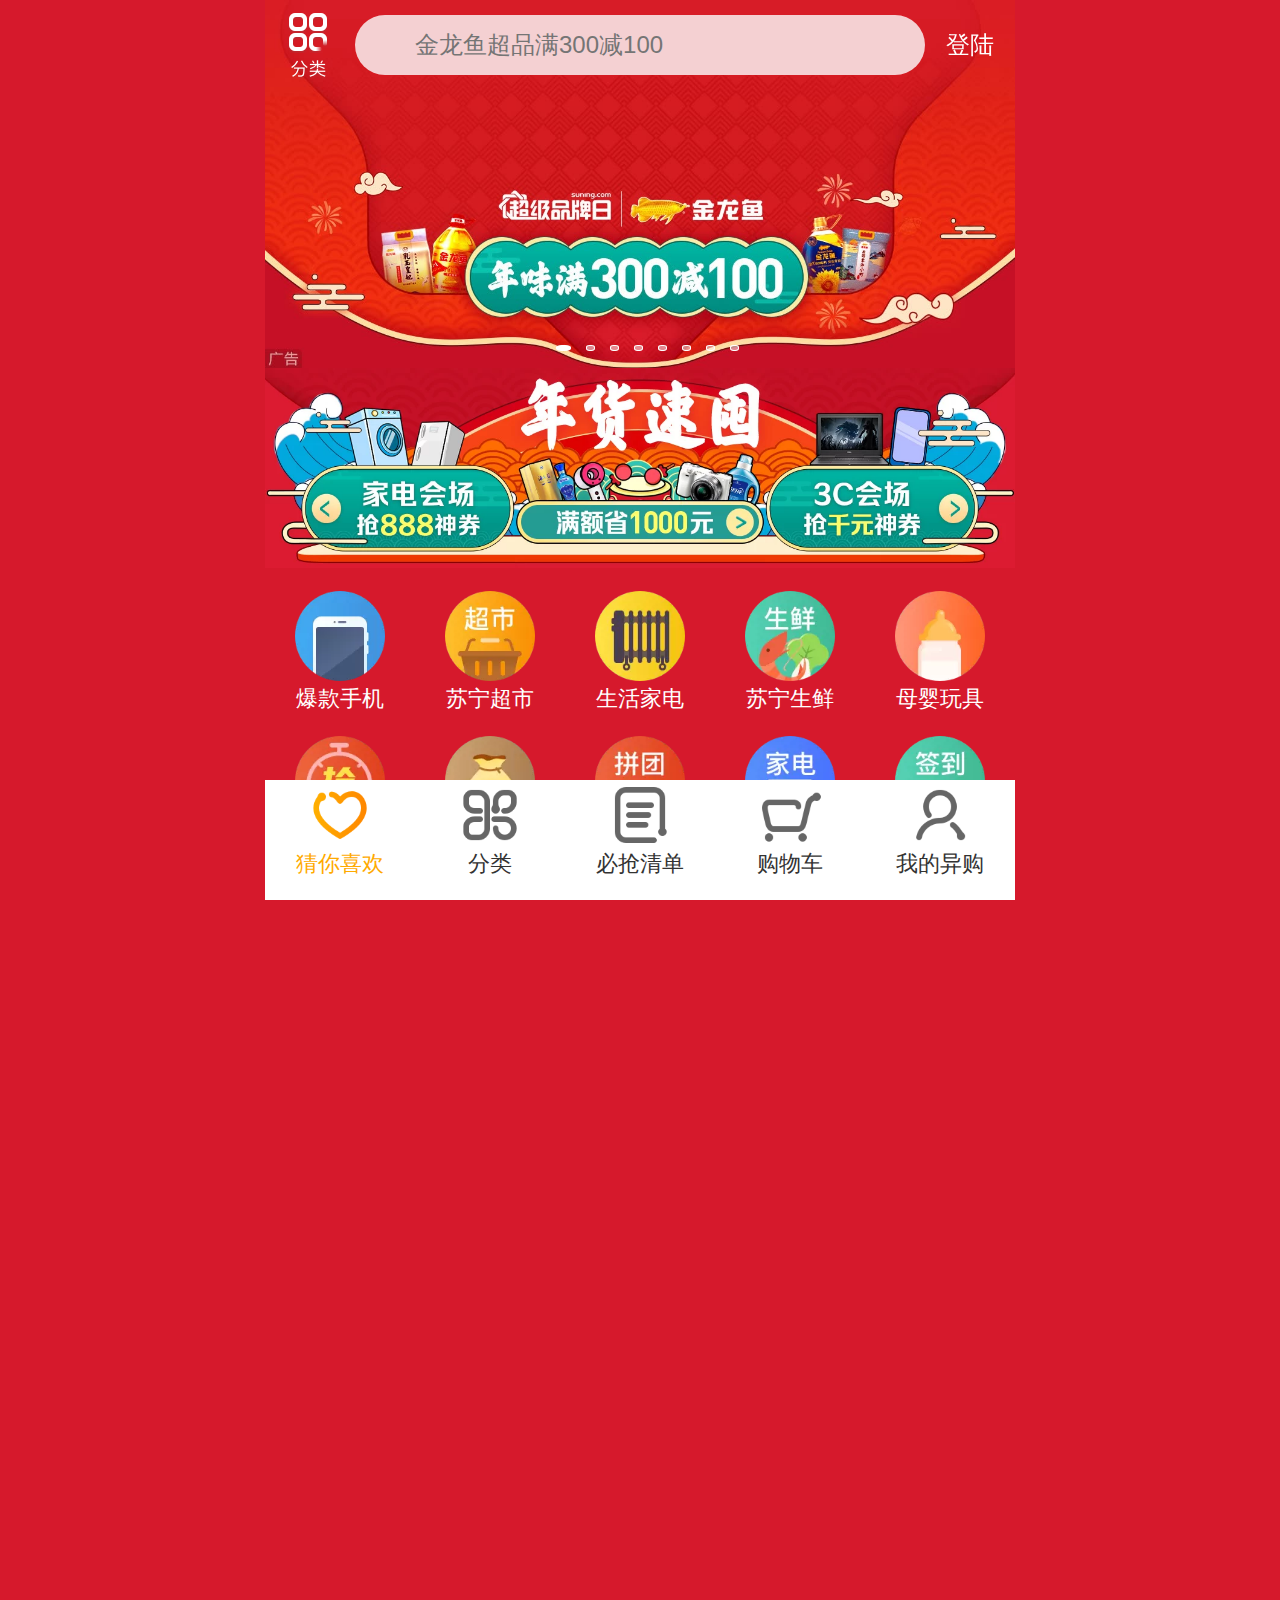
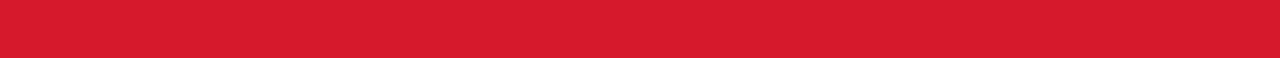
<file: index.html>
<!DOCTYPE html>
<html lang="en">
<head>
    <meta charset="UTF-8">
    <meta name="viewport" content="width=device-width, initial-scale=1.0">
    <title>苏宁</title>
    <link rel="stylesheet" type="text/less" href="less/index.less">
    <script src="lib/less/less.min.js"></script>
    <script src="js/index.js"></script>
</head>
<body>
   <div class="sn_container">
       <!--顶部通栏-->
       <header class="sn_topBar">
           <div class="header_main">
               <a href="" class="icon_categorize"></a>
               <form action="">
                   <span class="icon-search"></span>
                   <input type="search" placeholder="金龙鱼超品满300减100">
               </form>
               <a href="" class="sn_login">登陆</a>
           </div>
       </header>
       <!--轮播图-->
       <div class="sn_banner">
           <ul class="clearFix">
               <li><a href=""><img src="images/sn_banner8.jpg" alt=""></a></li>
               <li><a href=""><img src="images/sn_banner1.jpg" alt=""></a></li>
               <li><a href=""><img src="images/sn_banner2.jpg" alt=""></a></li>
               <li><a href=""><img src="images/sn_banner3.jpg" alt=""></a></li>
               <li><a href=""><img src="images/sn_banner4.jpg" alt=""></a></li>
               <li><a href=""><img src="images/sn_banner5.jpg" alt=""></a></li>
               <li><a href=""><img src="images/sn_banner6.jpg" alt=""></a></li>
               <li><a href=""><img src="images/sn_banner7.jpg" alt=""></a></li>
               <li><a href=""><img src="images/sn_banner8.jpg" alt=""></a></li>
               <li><a href=""><img src="images/sn_banner1.jpg" alt=""></a></li>
           </ul>
           <ul>
               <li class="now"></li>
               <li></li>
               <li></li>
               <li></li>
               <li></li>
               <li></li>
               <li></li>
               <li></li>
           </ul>
       </div>
       <div class="adv">
           <a href=""><img src="images/adv1.webp" alt=""></a>
           <a href=""><img src="images/adv2.webp" alt=""></a>
           <a href=""><img src="images/adv3.webp" alt=""></a>
       </div>
       <!--分类-->
       <nav class="sn_nav">
           <ul>
               <li>
                   <a href="">
                       <img src="images/nav1.webp" alt="">
                       <span>爆款手机</span>
                  </a>
               </li>
           </ul>
           <ul>
               <li>
                   <a href="">
                       <img src="images/nav2.webp" alt="">
                       <span>苏宁超市</span>
                   </a>
               </li>
           </ul>
           <ul>
               <li>
                   <a href="">
                       <img src="images/nav3.webp" alt="">
                       <span>生活家电</span>
                   </a>
               </li>
           </ul>
           <ul>
               <li>
                   <a href="">
                       <img src="images/nav4.webp" alt="">
                       <span>苏宁生鲜</span>
                   </a>
               </li>
           </ul>
           <ul>
               <li>
                   <a href="">
                       <img src="images/nav5.webp" alt="">
                       <span>母婴玩具</span>
                   </a>
               </li>
           </ul><ul>
           <li>
               <a href="">
                   <img src="images/nav6.webp" alt="">
                   <span>限时抢购</span>
               </a>
           </li>
       </ul><ul>
           <li>
               <a href="">
                   <img src="images/nav7.webp" alt="">
                   <span>赚钱</span>
               </a>
           </li>
       </ul><ul>
           <li>
               <a href="">
                   <img src="images/nav8.webp" alt="">
                   <span>苏宁拼购</span>
               </a>
           </li>
       </ul><ul>
           <li>
               <a href="">
                   <img src="images/nav9.webp" alt="">
                   <span>苏宁家电</span>
               </a>
           </li>
       </ul>
           <ul>
               <li>
                   <a href="">
                       <img src="images/nav10.webp" alt="">
                       <span>签到有礼</span>
                   </a>
               </li>
           </ul>




       </nav>
       <!--页签-->
       <div class="sn_tabs">
           <ul>
               <li>
                   <a href="">
                       <img src="images/tab1.png" alt="">
                       <span style="color: #fa0;">猜你喜欢</span>
                   </a>
               </li>
               <li>
                   <a href="">
                       <img src="images/tab2.png" alt="">
                       <span>分类</span>
                   </a>
               </li>
               <li>
                   <a href="">
                       <img src="images/tab3.png" alt="">
                       <span>必抢清单</span>
                   </a>
               </li>
               <li>
                   <a href="">
                       <img src="images/tab4.png" alt="">
                       <span>购物车</span>
                   </a>
               </li>
               <li>
                   <a href="">
                       <img src="images/tab5.png" alt="">
                       <span>我的异购</span>
                   </a>
               </li>
           </ul>
       </div>

       <div style="height: 800px;width: 100%;"></div>
   </div>


</body>
</html>
</file>
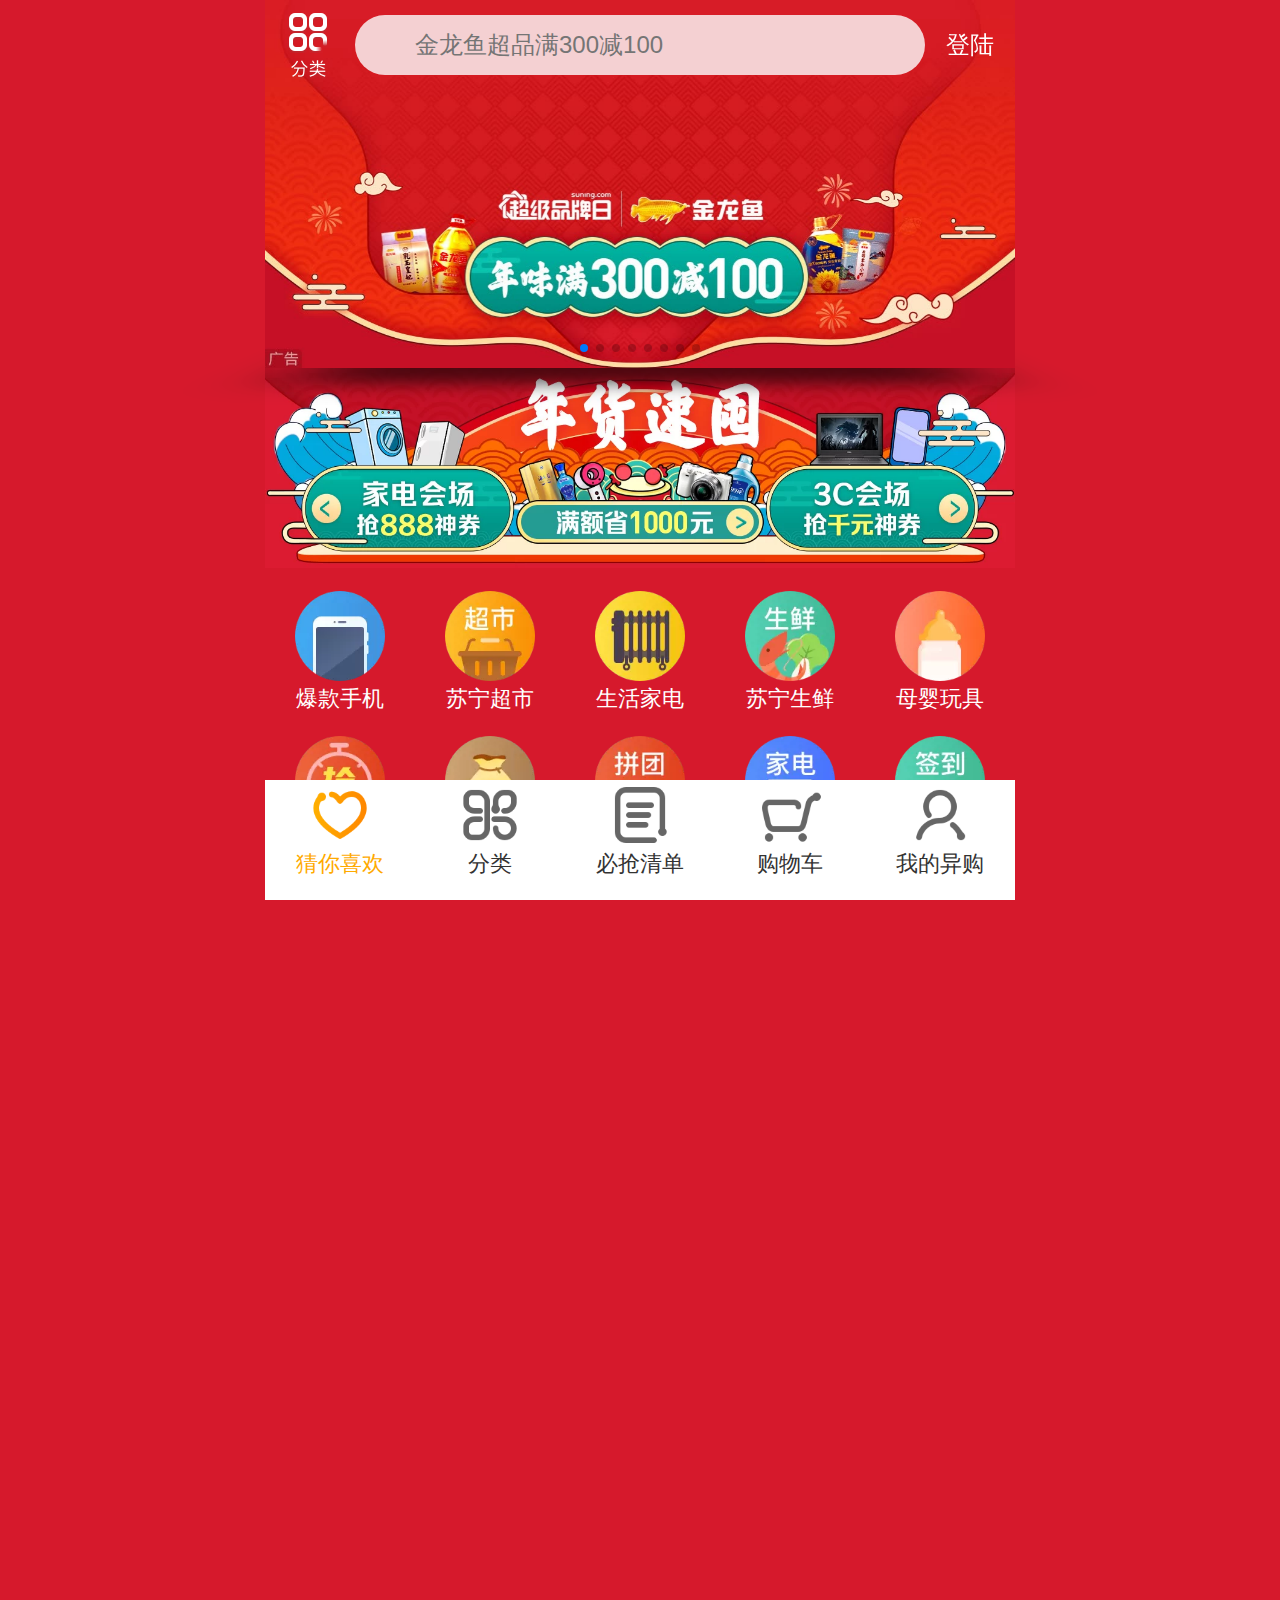
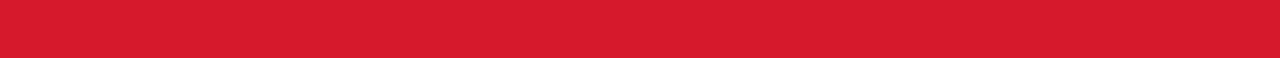
<file: index-swiper.html>
<!DOCTYPE html>
<html lang="en">
<head>
    <meta charset="UTF-8">
    <meta name="viewport" content="width=device-width, initial-scale=1.0">
    <title>苏宁</title>
    <link rel="stylesheet" type="text/less" href="less/index-swiper.less">
    <link rel="stylesheet" href="lib/swiper/swiper.min.css">
    <script src="lib/less/less.min.js"></script>
</head>
<body>
<div class="sn_container">
    <!--顶部通栏-->
    <header class="sn_topBar">
        <div class="header_main">
            <a href="" class="icon_categorize"></a>
            <form action="">
                <span class="icon-search"></span>
                <input type="search" placeholder="金龙鱼超品满300减100">
            </form>
            <a href="" class="sn_login">登陆</a>
        </div>
    </header>
    <!--轮播图-->
    <style>
       .swiper-container ul li a img{
           display: block;
           width: 100%;
       }
    </style>
    <div class="swiper-container">
        <ul class="swiper-wrapper">
            <li class="swiper-slide"><a href=""><img src="images/sn_banner1.jpg" alt=""></a></li>
            <li class="swiper-slide"><a href=""><img src="images/sn_banner2.jpg" alt=""></a></li>
            <li class="swiper-slide"><a href=""><img src="images/sn_banner3.jpg" alt=""></a></li>
            <li class="swiper-slide"><a href=""><img src="images/sn_banner4.jpg" alt=""></a></li>
            <li class="swiper-slide"><a href=""><img src="images/sn_banner5.jpg" alt=""></a></li>
            <li class="swiper-slide"><a href=""><img src="images/sn_banner6.jpg" alt=""></a></li>
            <li class="swiper-slide"><a href=""><img src="images/sn_banner7.jpg" alt=""></a></li>
            <li class="swiper-slide"><a href=""><img src="images/sn_banner8.jpg" alt=""></a></li>
        </ul>
        <ul  class="swiper-pagination"> </ul>

    </div>
    <div class="adv">
        <a href=""><img src="images/adv1.webp" alt=""></a>
        <a href=""><img src="images/adv2.webp" alt=""></a>
        <a href=""><img src="images/adv3.webp" alt=""></a>
    </div>
    <!--分类-->
    <nav class="sn_nav">
        <ul>
            <li>
                <a href="">
                    <img src="images/nav1.webp" alt="">
                    <span>爆款手机</span>
                </a>
            </li>
        </ul>
        <ul>
            <li>
                <a href="">
                    <img src="images/nav2.webp" alt="">
                    <span>苏宁超市</span>
                </a>
            </li>
        </ul>
        <ul>
            <li>
                <a href="">
                    <img src="images/nav3.webp" alt="">
                    <span>生活家电</span>
                </a>
            </li>
        </ul>
        <ul>
            <li>
                <a href="">
                    <img src="images/nav4.webp" alt="">
                    <span>苏宁生鲜</span>
                </a>
            </li>
        </ul>
        <ul>
            <li>
                <a href="">
                    <img src="images/nav5.webp" alt="">
                    <span>母婴玩具</span>
                </a>
            </li>
        </ul><ul>
        <li>
            <a href="">
                <img src="images/nav6.webp" alt="">
                <span>限时抢购</span>
            </a>
        </li>
    </ul><ul>
        <li>
            <a href="">
                <img src="images/nav7.webp" alt="">
                <span>赚钱</span>
            </a>
        </li>
    </ul><ul>
        <li>
            <a href="">
                <img src="images/nav8.webp" alt="">
                <span>苏宁拼购</span>
            </a>
        </li>
    </ul><ul>
        <li>
            <a href="">
                <img src="images/nav9.webp" alt="">
                <span>苏宁家电</span>
            </a>
        </li>
    </ul>
        <ul>
            <li>
                <a href="">
                    <img src="images/nav10.webp" alt="">
                    <span>签到有礼</span>
                </a>
            </li>
        </ul>




    </nav>
    <!--页签-->
    <div class="sn_tabs">
        <ul>
            <li>
                <a href="">
                    <img src="images/tab1.png" alt="">
                    <span style="color: #fa0;">猜你喜欢</span>
                </a>
            </li>
            <li>
                <a href="">
                    <img src="images/tab2.png" alt="">
                    <span>分类</span>
                </a>
            </li>
            <li>
                <a href="">
                    <img src="images/tab3.png" alt="">
                    <span>必抢清单</span>
                </a>
            </li>
            <li>
                <a href="">
                    <img src="images/tab4.png" alt="">
                    <span>购物车</span>
                </a>
            </li>
            <li>
                <a href="">
                    <img src="images/tab5.png" alt="">
                    <span>我的异购</span>
                </a>
            </li>
        </ul>
    </div>

    <div style="height: 800px;width: 100%;"></div>
</div>
<script src="lib/swiper/swiper.min.js"></script>
<script>
    var mySwiper = new Swiper ('.swiper-container', {
          autoplay:true,
          effect:"cube",
          loop: true, // 循环模式选项

        // 如果需要分页器
        pagination: {
            el: '.swiper-pagination',
        },

    })
</script>
</body>
</html>
</file>
